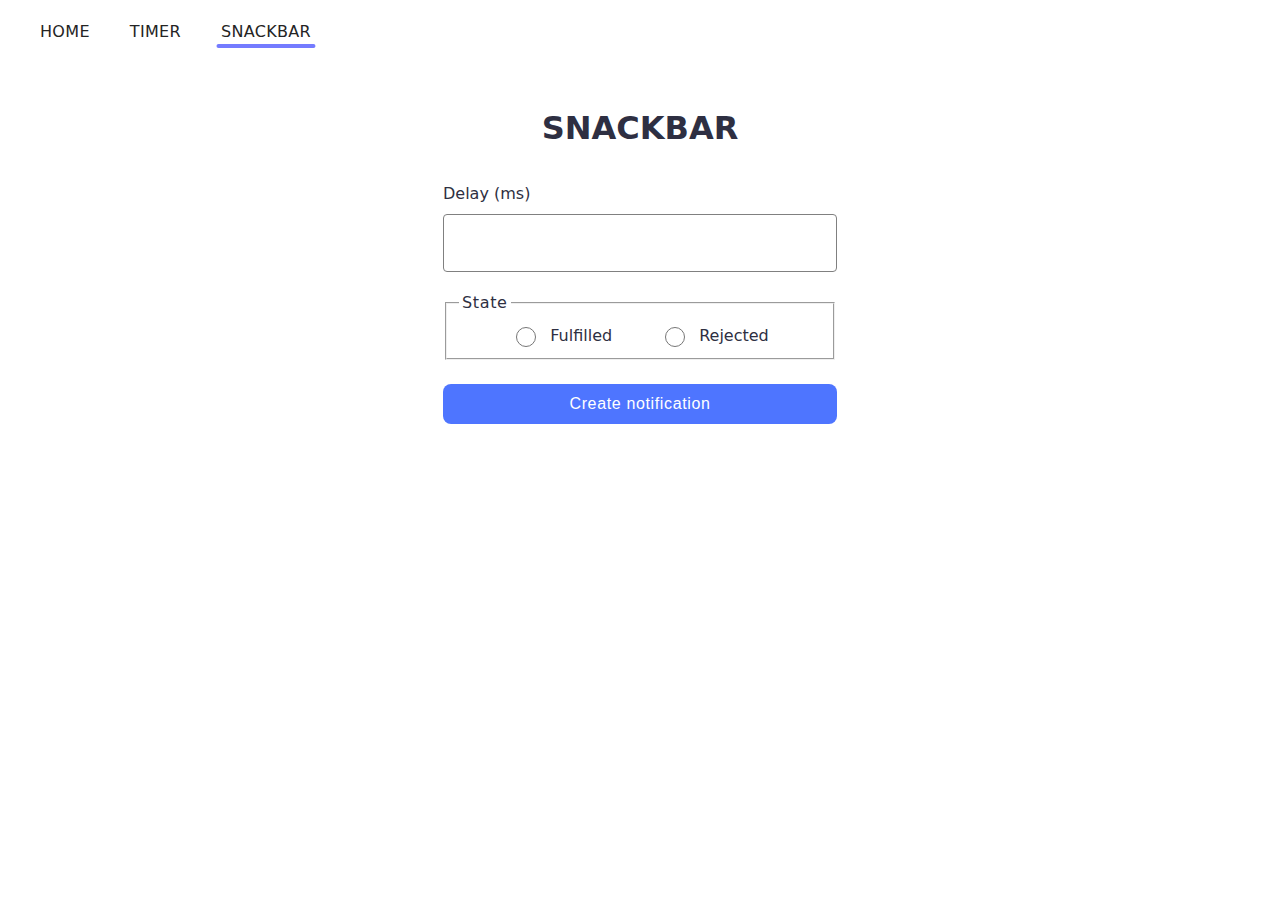
<file: src/2-snackbar.html>
<!DOCTYPE html>
<html lang="en">
  <head>
    <meta charset="UTF-8" />
    <meta http-equiv="X-UA-Compatible" content="IE=edge" />
    <meta name="viewport" content="width=device-width, initial-scale=1.0" />
    <title>Page 3</title>
    <link rel="stylesheet" href="./css/styles.css" />
    <script type="module" src="./js/2-snackbar.js" defer></script>
  </head>
  <body>
    <header class="header">
      <div class="container">
        <nav class="nav">
          <ul class="nav-list">
            <li class="nav-item">
              <a class="nav-link" href="./index.html">HOME</a>
            </li>
            <li class="nav-item">
              <a class="nav-link" href="./1-timer.html">TIMER</a>
            </li>
            <li class="nav-item">
              <a class="nav-link active" href="./2-snackbar.html">SNACKBAR</a>
            </li>
          </ul>
        </nav>
      </div>
    </header>

    <main>
      <section class="snackbar-section">
        <h1>SNACKBAR</h1>

        <form class="form">
          <label class="label-delay">
            Delay (ms)
            <input class="input-delay" type="number" name="delay" required />
          </label>

          <fieldset class="fieldset">
            <legend class="legend">State</legend>
            <label class="radio-lable">
              <input
                class="radio-input"
                type="radio"
                name="state"
                value="fulfilled"
                required
              />
              Fulfilled
            </label>

            <label class="radio-lable">
              <input
                class="radio-input"
                type="radio"
                name="state"
                value="rejected"
                required
              />
              Rejected
            </label>
          </fieldset>

          <button class="submit-btn" type="submit">Create notification</button>
        </form>
      </section>
    </main>
    
  </body>
</html>
</file>
<file: src/css/styles.css>
/**
  |============================
  | include css partials with
  | default @import url()
  |============================
*/
/* Common styles */
@import url('./reset.css');
@import url('./base.css');
@import url('./container.css');
@import url('./animations.css');

/* Sections style */
@import url('./header.css');
@import url('./vite-promo.css');
@import url('./1-timer.css');
@import url('./2-snackbar.css');
</file>
